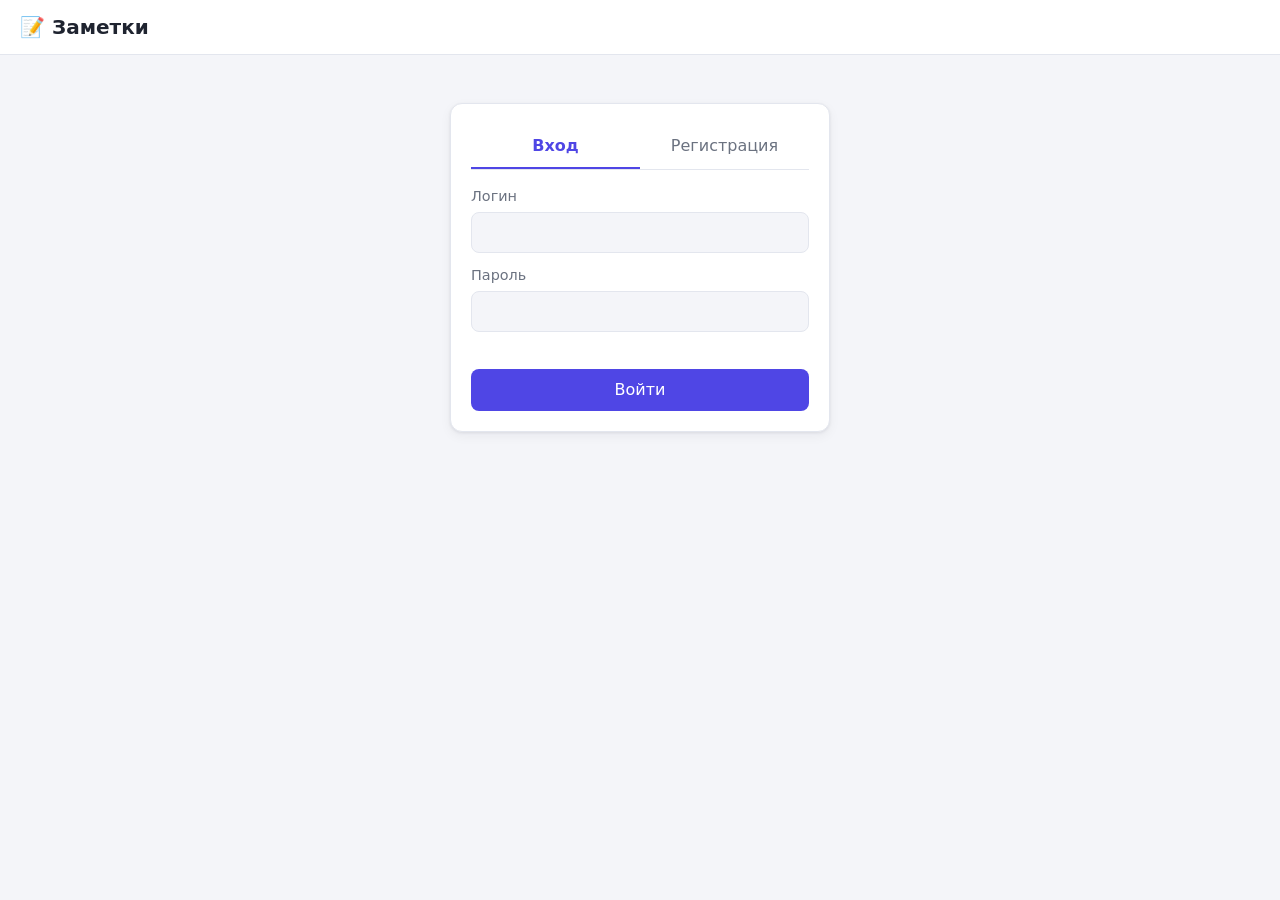
<file: frontend/public/index.html>
<!doctype html>
<html lang="ru">
<head>
  <meta charset="utf-8">
  <meta name="viewport" content="width=device-width, initial-scale=1">
  <title>Заметки</title>
  <link rel="stylesheet" href="css/style.css">
</head>
<body>
  <header class="topbar">
    <h1>📝 Заметки</h1>
    <div id="user-box" class="user-box hidden">
      <span id="username"></span>
      <button id="logout-btn" class="btn btn-ghost" type="button">Выйти</button>
    </div>
  </header>

  <main class="container">
    <!-- Вход / регистрация -->
    <section id="auth-view" class="card auth">
      <div class="tabs">
        <button class="tab active" type="button" data-mode="login">Вход</button>
        <button class="tab" type="button" data-mode="register">Регистрация</button>
      </div>
      <form id="auth-form">
        <label>Логин
          <input name="username" autocomplete="username" required minlength="3" maxlength="50">
        </label>
        <label>Пароль
          <input name="password" type="password" autocomplete="current-password" required minlength="6" maxlength="72">
        </label>
        <p id="auth-error" class="error"></p>
        <button id="auth-submit" class="btn btn-primary" type="submit">Войти</button>
      </form>
    </section>

    <!-- Заметки -->
    <section id="notes-view" class="hidden">
      <form id="note-form" class="card">
        <h2 id="form-title">Новая заметка</h2>
        <input name="title" placeholder="Заголовок" required maxlength="255">
        <textarea name="content" placeholder="Текст заметки" rows="4" maxlength="4000"></textarea>
        <p id="note-error" class="error"></p>
        <div class="actions">
          <button id="note-submit" class="btn btn-primary" type="submit">Добавить</button>
          <button id="note-cancel" class="btn btn-ghost hidden" type="button">Отмена</button>
        </div>
      </form>

      <p id="empty" class="empty hidden">Заметок пока нет. Добавьте первую!</p>
      <div id="notes-list" class="notes"></div>
    </section>
  </main>

  <script type="module" src="js/main.js"></script>
</body>
</html>
</file>
<file: frontend/public/css/style.css>
:root {
  --bg: #f4f5f9;
  --card: #ffffff;
  --text: #1f2430;
  --muted: #6b7280;
  --border: #e3e6ee;
  --primary: #4f46e5;
  --primary-hover: #4338ca;
  --danger: #dc2626;
  --shadow: 0 1px 3px rgba(20, 24, 40, .08), 0 4px 12px rgba(20, 24, 40, .05);
}

@media (prefers-color-scheme: dark) {
  :root {
    --bg: #14161d;
    --card: #1e212b;
    --text: #e8eaf0;
    --muted: #9aa1b2;
    --border: #2d3140;
    --primary: #6366f1;
    --primary-hover: #818cf8;
    --shadow: none;
  }
}

* { box-sizing: border-box; }

body {
  margin: 0;
  background: var(--bg);
  color: var(--text);
  font-family: system-ui, -apple-system, "Segoe UI", Roboto, sans-serif;
  line-height: 1.5;
}

.hidden { display: none !important; }

/* Шапка */
.topbar {
  display: flex;
  align-items: center;
  justify-content: space-between;
  padding: .75rem 1.25rem;
  background: var(--card);
  border-bottom: 1px solid var(--border);
}
.topbar h1 { margin: 0; font-size: 1.25rem; }
.user-box { display: flex; align-items: center; gap: .75rem; color: var(--muted); }

.container { max-width: 900px; margin: 1.5rem auto; padding: 0 1rem; }

/* Карточки */
.card {
  background: var(--card);
  border: 1px solid var(--border);
  border-radius: 12px;
  padding: 1.25rem;
  box-shadow: var(--shadow);
}
.auth { max-width: 380px; margin: 3rem auto; }

/* Формы */
label { display: block; margin-bottom: .75rem; font-size: .9rem; color: var(--muted); }
input, textarea {
  display: block;
  width: 100%;
  margin-top: .25rem;
  margin-bottom: .75rem;
  padding: .55rem .7rem;
  font: inherit;
  color: var(--text);
  background: var(--bg);
  border: 1px solid var(--border);
  border-radius: 8px;
}
label input { margin-bottom: 0; }
input:focus, textarea:focus { outline: 2px solid var(--primary); outline-offset: -1px; }
textarea { resize: vertical; }
h2 { margin: 0 0 .75rem; font-size: 1.1rem; }

.error { min-height: 1.2em; margin: 0 0 .5rem; color: var(--danger); font-size: .9rem; }

/* Кнопки */
.btn {
  padding: .5rem 1rem;
  font: inherit;
  font-weight: 500;
  border: 1px solid transparent;
  border-radius: 8px;
  cursor: pointer;
}
.btn-primary { color: #fff; background: var(--primary); }
.btn-primary:hover { background: var(--primary-hover); }
.btn-ghost { color: var(--text); background: transparent; border-color: var(--border); }
.btn-ghost:hover { background: var(--bg); }
.btn-danger { color: var(--danger); background: transparent; border-color: var(--border); }
.btn-danger:hover { background: var(--bg); }
.btn-sm { padding: .3rem .7rem; font-size: .85rem; }
.auth .btn-primary { width: 100%; }
.actions { display: flex; gap: .5rem; }

/* Вкладки вход/регистрация */
.tabs { display: flex; margin-bottom: 1rem; border-bottom: 1px solid var(--border); }
.tab {
  flex: 1;
  padding: .6rem;
  font: inherit;
  color: var(--muted);
  background: none;
  border: none;
  border-bottom: 2px solid transparent;
  cursor: pointer;
}
.tab.active { color: var(--primary); border-bottom-color: var(--primary); font-weight: 600; }

/* Список заметок */
.notes {
  display: grid;
  grid-template-columns: repeat(auto-fill, minmax(260px, 1fr));
  gap: 1rem;
  margin-top: 1.25rem;
}
.note { display: flex; flex-direction: column; }
.note h3 { margin: 0 0 .4rem; font-size: 1.05rem; word-break: break-word; }
.note p { flex: 1; margin: 0 0 1rem; white-space: pre-wrap; word-break: break-word; color: var(--muted); }
.empty { margin-top: 1.5rem; text-align: center; color: var(--muted); }
</file>
